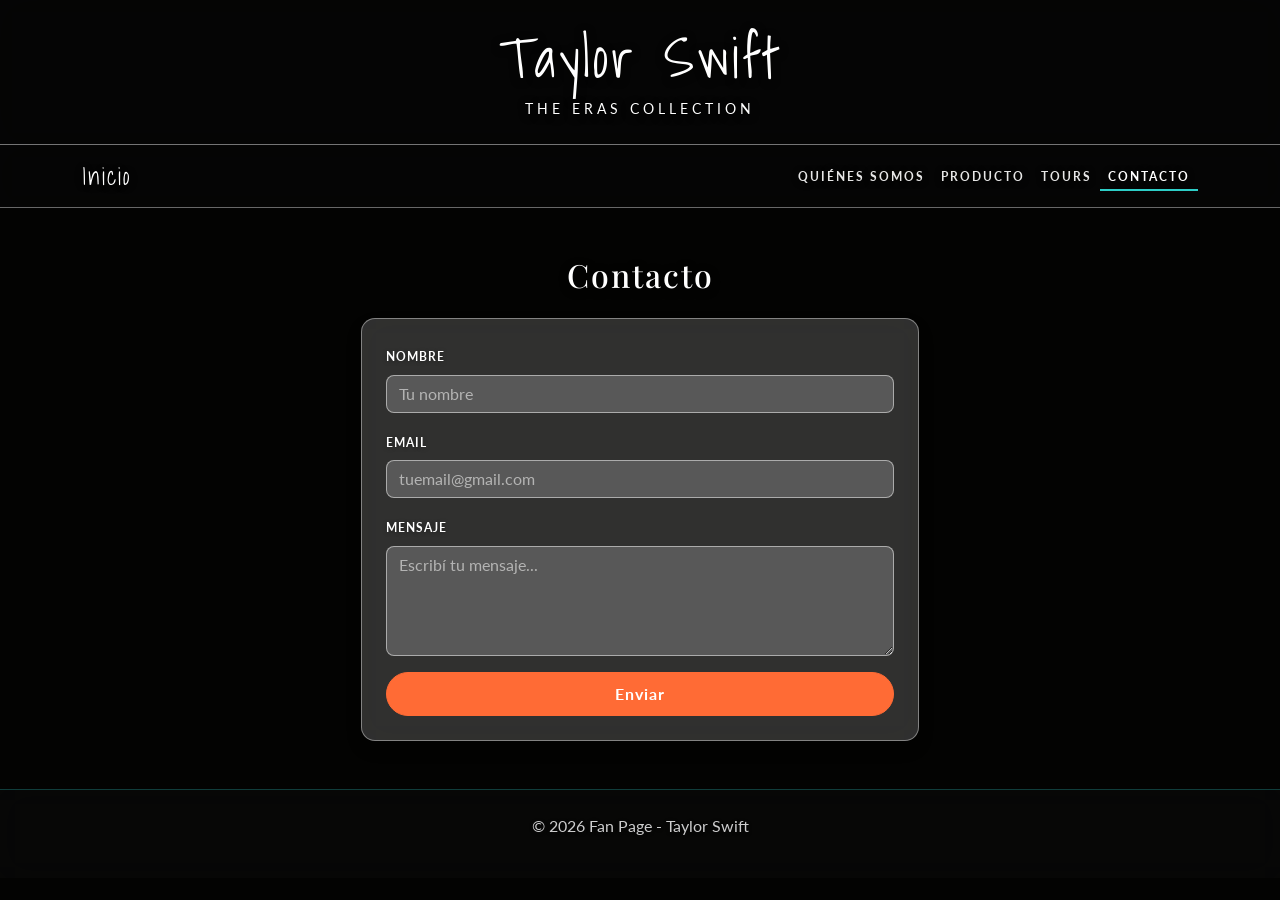
<file: pages/contacto.html>
<!DOCTYPE html>
<html lang="es">
<head>
    <meta charset="UTF-8">
    <meta name="viewport" content="width=device-width, initial-scale=1.0">
    <title>Contacto - Taylor Swift</title>

    <!-- Bootstrap -->
    <link href="https://cdn.jsdelivr.net/npm/bootstrap@5.3.2/dist/css/bootstrap.min.css" rel="stylesheet">

    <!-- CSS -->
    <link rel="stylesheet" href="../styles/style.css">
</head>

<body class="bg-black text-white">

    <!-- HEADER -->
    <header class="text-center p-4 bg-black">
        <h1 class="text-danger">Taylor Swift</h1>
        <p class="text-info">The Eras Collection</p>
    </header>

    <!-- NAV -->
    <nav class="navbar navbar-expand-lg navbar-dark bg-dark">
        <div class="container">
            <a class="navbar-brand" href="../index.html">Inicio</a>

            <button class="navbar-toggler" type="button" data-bs-toggle="collapse" data-bs-target="#menu">
                <span class="navbar-toggler-icon"></span>
            </button>

            <div class="collapse navbar-collapse" id="menu">
                <ul class="navbar-nav ms-auto">
                    <li class="nav-item"><a class="nav-link" href="quienessomos.html">Quiénes Somos</a></li>
                    <li class="nav-item"><a class="nav-link" href="producto.html">Producto</a></li>
                    <li class="nav-item"><a class="nav-link" href="tours.html">Tours</a></li>
                    <li class="nav-item"><a class="nav-link active" href="contacto.html">Contacto</a></li>
                </ul>
            </div>
        </div>
    </nav>

    <!-- MAIN -->
    <main class="container mt-5">

        <section class="text-center mb-4">
            <h2 class="text-info">Contacto</h2>
            <p>
             
            </p>
        </section>

        <section>
            <form class="w-50 mx-auto bg-dark p-4 rounded shadow">

                <div class="mb-3">
                    <label class="form-label">Nombre</label>
                    <input type="text" class="form-control" placeholder="Tu nombre">
                </div>

                <div class="mb-3">
                    <label class="form-label">Email</label>
                    <input type="email" class="form-control" placeholder="tuemail@gmail.com">
                </div>

                <div class="mb-3">
                    <label class="form-label">Mensaje</label>
                    <textarea class="form-control" rows="4" placeholder="Escribí tu mensaje..."></textarea>
                </div>

                <button type="submit" class="btn btn-info w-100">Enviar</button>

            </form>
        </section>

    </main>

    <!-- FOOTER -->
    <footer class="bg-dark text-center p-4 mt-5">
        <p>© 2026 Fan Page - Taylor Swift</p>
    </footer>

    <!-- Bootstrap JS -->
    <script src="https://cdn.jsdelivr.net/npm/bootstrap@5.3.2/dist/js/bootstrap.bundle.min.js"></script>

</body>
</html>
</file>
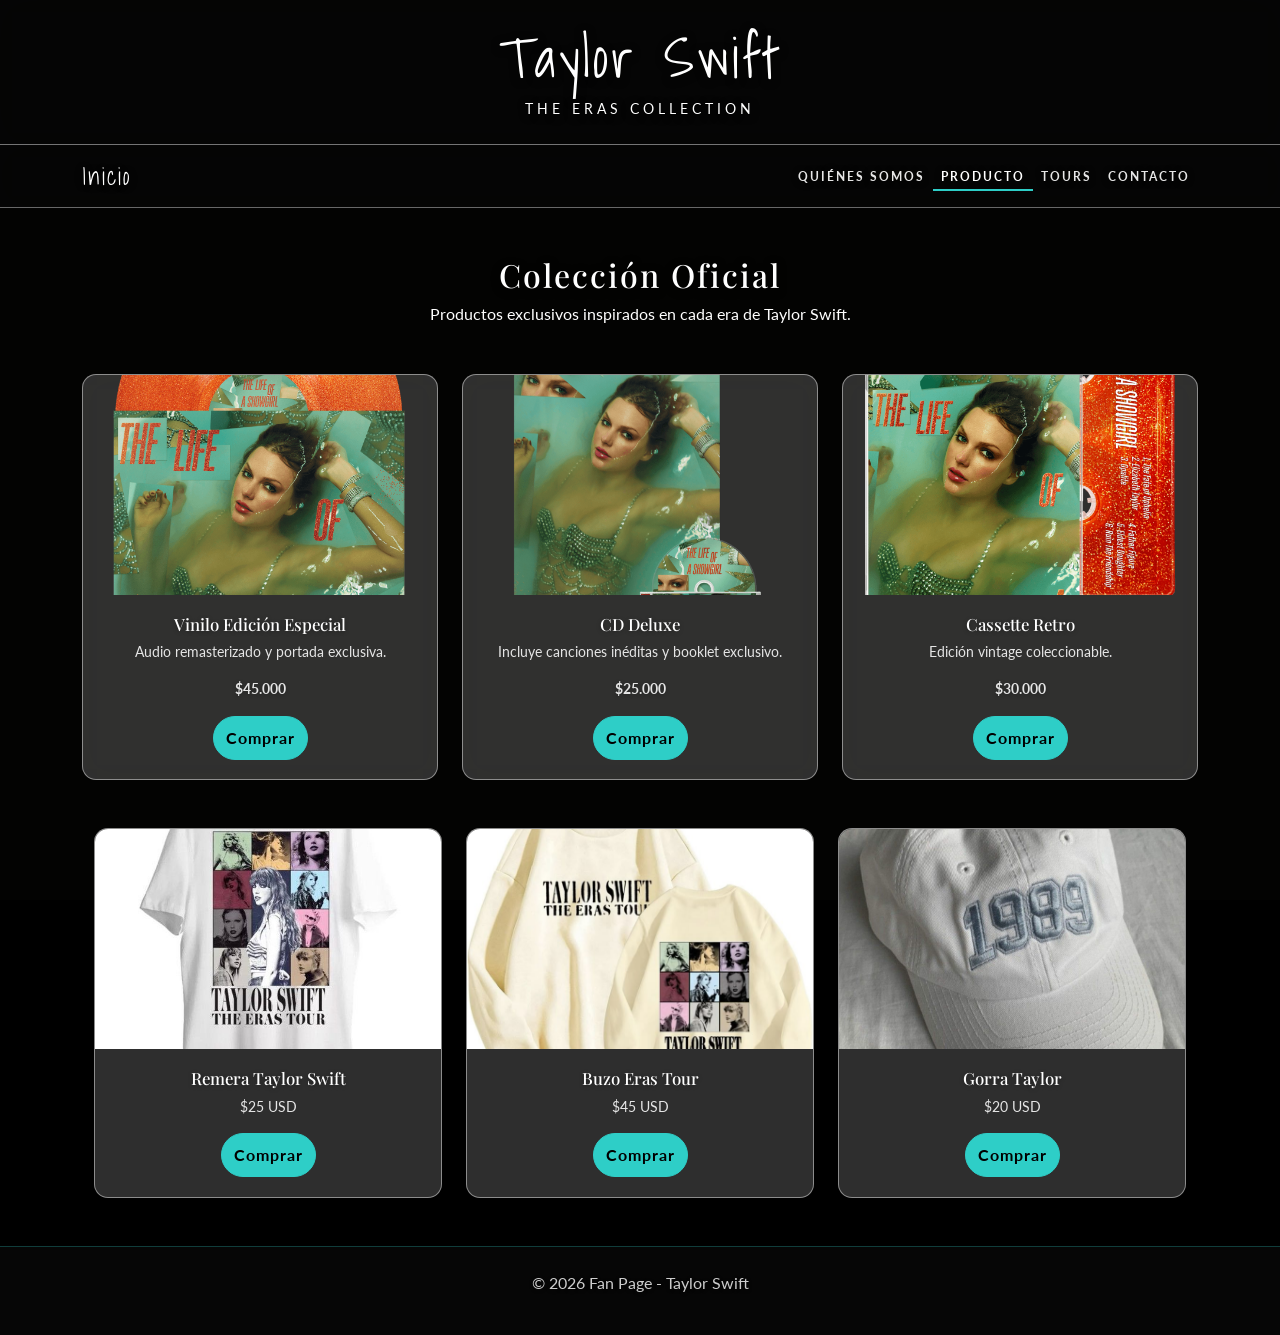
<file: pages/Oficial Store.html>
<!DOCTYPE html>
<html lang="es">
<head>
    <meta charset="UTF-8">
    <meta name="viewport" content="width=device-width, initial-scale=1.0">
    <title>Productos - Taylor Swift</title>

    <!-- Bootstrap -->
    <link href="https://cdn.jsdelivr.net/npm/bootstrap@5.3.2/dist/css/bootstrap.min.css" rel="stylesheet">

    <!-- CSS -->
    <link rel="stylesheet" href="../styles/style.css">
</head>

<body class="bg-black text-white">

    <!-- HEADER -->
    <header class="text-center p-4 bg-black">
        <h1 class="text-danger">Taylor Swift</h1>
        <p class="text-info">The Eras Collection</p>
    </header>

    <!-- NAV -->
    <nav class="navbar navbar-expand-lg navbar-dark bg-dark">
        <div class="container">
            <a class="navbar-brand" href="../index.html">Inicio</a>

            <button class="navbar-toggler" type="button" data-bs-toggle="collapse" data-bs-target="#menu">
                <span class="navbar-toggler-icon"></span>
            </button>

            <div class="collapse navbar-collapse" id="menu">
                <ul class="navbar-nav ms-auto">
                    <li class="nav-item"><a class="nav-link" href="quienessomos.html">Quiénes Somos</a></li>
                    <li class="nav-item"><a class="nav-link active" href="producto.html">Producto</a></li>
                    <li class="nav-item"><a class="nav-link" href="tours.html">Tours</a></li>
                    <li class="nav-item"><a class="nav-link" href="contacto.html">Contacto</a></li>
                </ul>
            </div>
        </div>
    </nav>

    <!-- MAIN -->
    <main class="container mt-5">
<section class="text-center mb-5">
    <h2 class="text-info">Colección Oficial</h2>
    <p>
        Productos exclusivos inspirados en cada era de Taylor Swift.
    </p>
</section>

<section class="row g-4">

    <!-- VINILO -->
    <article class="col-md-4">
        <div class="card bg-dark text-white h-100">
            <img src="../asset/vinilotaylor1.png" class="card-img-top" alt="Vinilo">
            <div class="card-body text-center">
                <h5 class="card-title">Vinilo Edición Especial</h5>
                <p>Audio remasterizado y portada exclusiva.</p>
                <p class="fw-bold">$45.000</p>
                <button class="btn btn-danger">Comprar</button>
            </div>
        </div>
    </article>

    <!-- CD -->
    <article class="col-md-4">
        <div class="card bg-dark text-white h-100">
            <img src="../asset/cdtaylor1.png" class="card-img-top" alt="CD">
            <div class="card-body text-center">
                <h5 class="card-title">CD Deluxe</h5>
                <p>Incluye canciones inéditas y booklet exclusivo.</p>
                <p class="fw-bold">$25.000</p>
                <button class="btn btn-danger">Comprar</button>
            </div>
        </div>
    </article>

    <!-- CASSETTE -->
    <article class="col-md-4">
        <div class="card bg-dark text-white h-100">
            <img src="../asset/casettetaylor1.png" class="card-img-top" alt="Cassette">
            <div class="card-body text-center">
                <h5 class="card-title">Cassette Retro</h5>
                <p>Edición vintage coleccionable.</p>
                <p class="fw-bold">$30.000</p>
                <button class="btn btn-danger">Comprar</button>
            </div>
        </div>
    </article>

</section>


<section class="container mt-5">
    <div class="row g-4">

        <!-- REMERA -->
        <div class="col-md-4">
            <div class="card bg-dark text-white h-100">
                <img src="../asset/remera1.jpg" class="card-img-top" alt="Remera">
                <div class="card-body text-center">
                    <h5 class="card-title">Remera Taylor Swift</h5>
                    <p>$25 USD</p>
                    <button class="btn btn-danger">Comprar</button>
                </div>
            </div>
        </div>

        <!-- BUZO -->
        <div class="col-md-4">
            <div class="card bg-dark text-white h-100">
                <img src="../asset/buso1.jpg" class="card-img-top" alt="Buzo">
                <div class="card-body text-center">
                    <h5 class="card-title">Buzo Eras Tour</h5>
                    <p>$45 USD</p>
                    <button class="btn btn-danger">Comprar</button>
                </div>
            </div>
        </div>

        <!-- GORRA -->
        <div class="col-md-4">
            <div class="card bg-dark text-white h-100">
                <img src="../asset/gorra1.jpg" class="card-img-top" alt="Gorra">
                <div class="card-body text-center">
                    <h5 class="card-title">Gorra Taylor</h5>
                    <p>$20 USD</p>
                    <button class="btn btn-danger">Comprar</button>
                </div>
            </div>
        </div>

    </div>
</section>

    </main>

    <!-- FOOTER -->
    <footer class="bg-dark text-center p-4 mt-5">
        <p>© 2026 Fan Page - Taylor Swift</p>
    </footer>

    <!-- Bootstrap JS -->
    <script src="https://cdn.jsdelivr.net/npm/bootstrap@5.3.2/dist/js/bootstrap.bundle.min.js"></script>

</body>
</html>
</file>
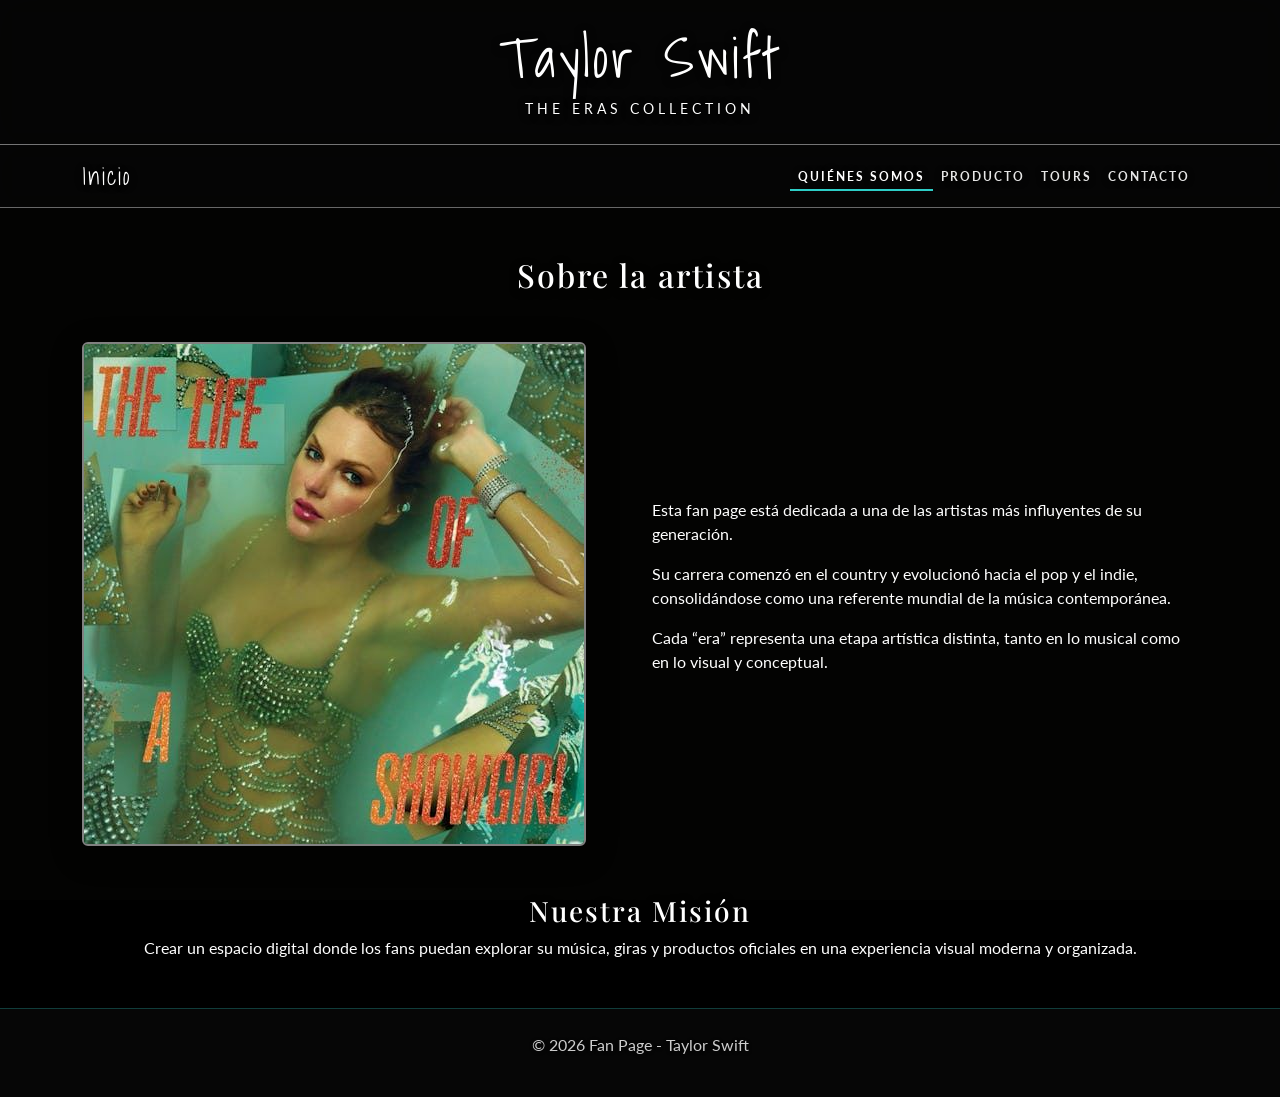
<file: pages/quienessomos.html>
<!DOCTYPE html>
<html lang="es">
<head>
    <meta charset="UTF-8">
    <meta name="viewport" content="width=device-width, initial-scale=1.0">
    <title>Quiénes Somos - Taylor Swift</title>

    <!-- Bootstrap -->
    <link href="https://cdn.jsdelivr.net/npm/bootstrap@5.3.2/dist/css/bootstrap.min.css" rel="stylesheet">

    <!-- CSS -->
    <link rel="stylesheet" href="../styles/style.css">
</head>

<body class="bg-black text-white">

    <!-- HEADER -->
    <header class="text-center p-4 bg-black">
        <h1 class="text-danger">Taylor Swift</h1>
        <p class="text-info">The Eras Collection</p>
    </header>

    <!-- NAV -->
    <nav class="navbar navbar-expand-lg navbar-dark bg-dark">
        <div class="container">
            <a class="navbar-brand" href="../index.html">Inicio</a>

            <button class="navbar-toggler" type="button" data-bs-toggle="collapse" data-bs-target="#menu">
                <span class="navbar-toggler-icon"></span>
            </button>

            <div class="collapse navbar-collapse" id="menu">
                <ul class="navbar-nav ms-auto">
                    <li class="nav-item"><a class="nav-link active" href="quienessomos.html">Quiénes Somos</a></li>
                    <li class="nav-item"><a class="nav-link" href="producto.html">Producto</a></li>
                    <li class="nav-item"><a class="nav-link" href="tours.html">Tours</a></li>
                    <li class="nav-item"><a class="nav-link" href="contacto.html">Contacto</a></li>
                </ul>
            </div>
        </div>
    </nav>

    <!-- MAIN -->
    <main class="container mt-5">

        <section class="text-center mb-5">
            <h2 class="text-info">Sobre la artista</h2>
        </section>

        <section class="row align-items-center">

            <!-- Imagen -->
            <article class="col-md-6">
                <img src="../asset/taylorfondo1.jpg" class="img-fluid rounded" alt="Taylor Swift">
            </article>

            <!-- Texto -->
            <article class="col-md-6">
                <p>
                    Esta fan page está dedicada a 
                    una de las artistas más influyentes de su generación.
                </p>

                <p>
                    Su carrera comenzó en el country y evolucionó hacia el pop y el indie,
                    consolidándose como una referente mundial de la música contemporánea.
                </p>

                <p>
                    Cada “era” representa una etapa artística distinta,
                    tanto en lo musical como en lo visual y conceptual.
                </p>
            </article>

        </section>

        <!-- Sección misión -->
        <section class="mt-5 text-center">
            <h3 class="text-danger">Nuestra Misión</h3>
            <p>
                Crear un espacio digital donde los fans puedan explorar
                su música, giras y productos oficiales en una experiencia
                visual moderna y organizada.
            </p>
        </section>

    </main>

    <!-- FOOTER -->
    <footer class="bg-dark text-center p-4 mt-5">
        <p>© 2026 Fan Page - Taylor Swift</p>
    </footer>

    <!-- Bootstrap JS -->
    <script src="https://cdn.jsdelivr.net/npm/bootstrap@5.3.2/dist/js/bootstrap.bundle.min.js"></script>

</body>
</html>
</file>
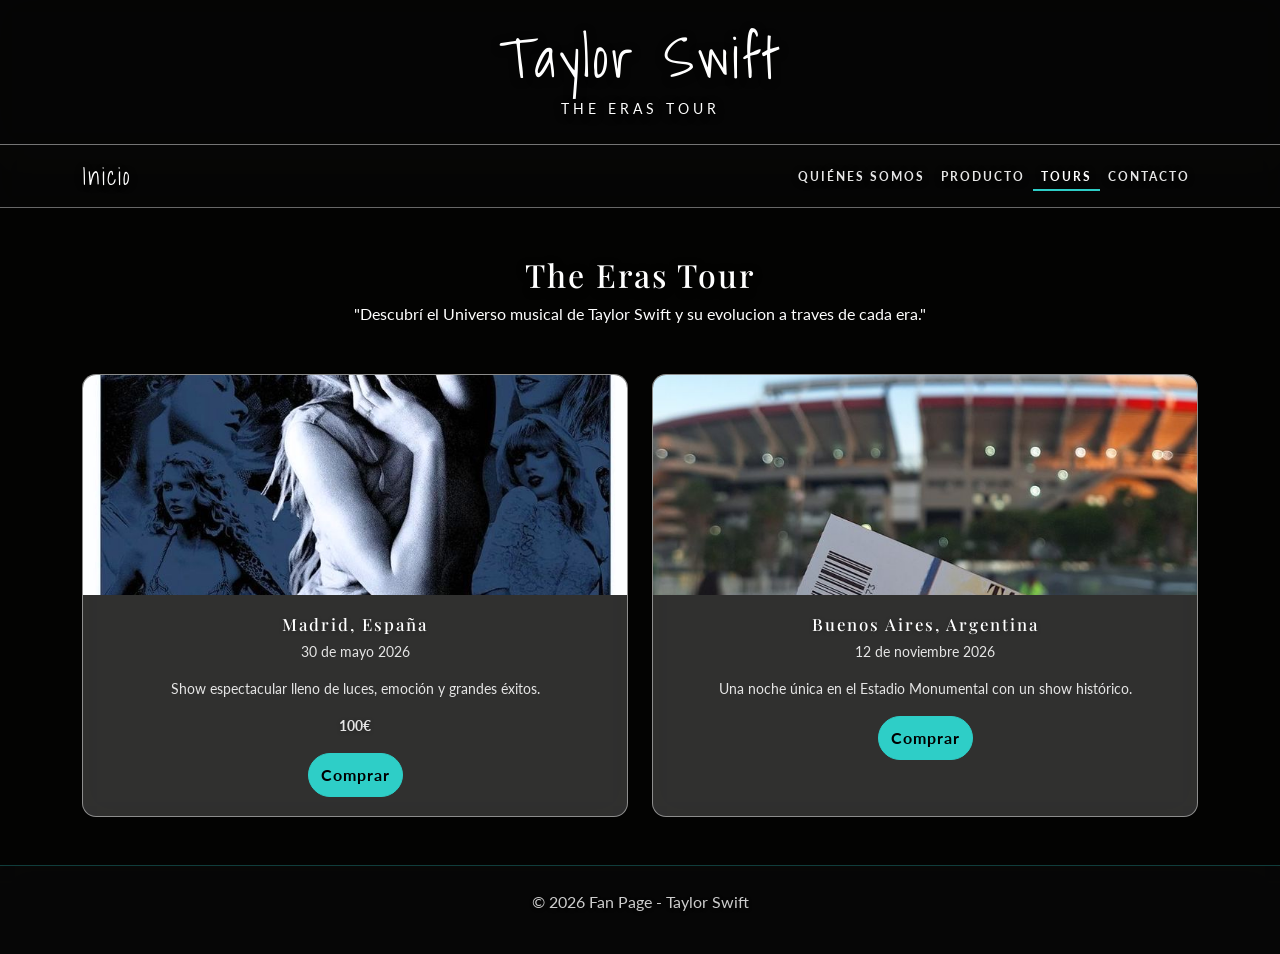
<file: pages/Tours Memories.html>
<!DOCTYPE html>
<html lang="es">
<head>
    <meta charset="UTF-8">
    <meta name="viewport" content="width=device-width, initial-scale=1.0">
    <title>Tours - Taylor Swift</title>

    <!-- Bootstrap -->
    <link href="https://cdn.jsdelivr.net/npm/bootstrap@5.3.2/dist/css/bootstrap.min.css" rel="stylesheet">

    <!-- CSS propio -->
    <link rel="stylesheet" href="../styles/style.css">
</head>

<body class="bg-black text-white">

    <!-- HEADER -->
    <header class="text-center p-4 bg-black">
        <h1 class="text-danger">Taylor Swift</h1>
        <p class="text-info">The Eras Tour</p>
    </header>

    <!-- NAV -->
    <nav class="navbar navbar-expand-lg navbar-dark bg-dark">
        <div class="container">
            <a class="navbar-brand" href="../index.html">Inicio</a>
            <button class="navbar-toggler" type="button" data-bs-toggle="collapse" data-bs-target="#menu">
                <span class="navbar-toggler-icon"></span>
            </button>

            <div class="collapse navbar-collapse" id="menu">
                <ul class="navbar-nav ms-auto">
                    <li class="nav-item"><a class="nav-link" href="quienessomos.html">Quiénes Somos</a></li>
                    <li class="nav-item"><a class="nav-link" href="producto.html">Producto</a></li>
                    <li class="nav-item"><a class="nav-link active" href="tours.html">Tours</a></li>
                    <li class="nav-item"><a class="nav-link" href="contacto.html">Contacto</a></li>
                </ul>
            </div>
        </div>
    </nav>

    <!-- MAIN -->
    <main class="container mt-5">

        <section class="text-center mb-5">
            <h2 class="text-info">The Eras Tour</h2>
            <p>
            "Descubrí el Universo musical de Taylor Swift y su evolucion a traves de cada era."
            </p>
        </section>

        <section class="row g-4">

            <!-- MADRID -->
            <article class="col-md-6">
                <div class="card bg-dark text-white h-100">
                    <img src="../asset/madridTaylor.jpg" class="card-img-top" alt="Madrid">
                    <div class="card-body text-center">
                        <h3 class="card-title">Madrid, España</h3>
                        <p>30 de mayo 2026</p>
                        <p>
                            Show espectacular lleno de luces, emoción y grandes éxitos.
                        </p>
                        <p class="fw-bold">100€</p>
                        <button class="btn btn-danger">Comprar</button>
                    </div>
                </div>
            </article>

            <!-- BUENOS AIRES -->
            <article class="col-md-6">
                <div class="card bg-dark text-white h-100">
                    <img src="../asset/taylorswiftriverplate.jpg" class="card-img-top" alt="Buenos Aires">
                    <div class="card-body text-center">
                        <h3 class="card-title">Buenos Aires, Argentina</h3>
                        <p>12 de noviembre 2026</p>
                        <p>
                            Una noche única en el Estadio Monumental con un show histórico.
                        </p>
                        <button class="btn btn-danger">Comprar</button>
                    </div>
                </div>
            </article>

        </section>

    </main>

    <!-- FOOTER -->
    <footer class="bg-dark text-center p-4 mt-5">
        <p>© 2026 Fan Page - Taylor Swift</p>
    </footer>

    <!-- Bootstrap JS -->
    <script src="https://cdn.jsdelivr.net/npm/bootstrap@5.3.2/dist/js/bootstrap.bundle.min.js"></script>

</body>
</html>
</file>
<file: styles/style.css>
/* ================================================================
  TAYLOR SWIFT — 
  Imagen visible · Overlay crema suave · Glass blanco
   ================================================================ */

@import url('https://fonts.googleapis.com/css2?family=Playfair+Display:ital,wght@0,400;0,700;1,400&family=Shadows+Into+Light&family=Lato:wght@300;400;700&display=swap');

:root {
  --teal:      #2ECEC7;
  --teal-d:    #1A9B95;
  --teal-l:    #7EEAE6;
  --orange:    #FF6B35;
  --orange-d:  #d94e12;
  --border:    rgba(46,206,199,0.35);
  /* Glass blanco — la imagen de Taylor se ve detrás */
  --glass-nav:  rgba(255,255,255,0.22);
  --glass-card: rgba(255,255,255,0.18);
  --glass-foot: rgba(255,255,255,0.25);
}

/* ── RESET ── */
*, *::before, *::after { box-sizing: border-box; margin: 0; padding: 0; }
body {
  font-family: 'Lato', sans-serif;
  min-height: 100vh;
  background: #0a3836;   /* fallback si no cargan las imgs */
  color: #fff;
}
a { text-decoration: none; color: inherit; }
::-webkit-scrollbar { width: 5px; }
::-webkit-scrollbar-track { background: rgba(255,255,255,0.1); }
::-webkit-scrollbar-thumb { background: var(--teal); border-radius: 3px; }

/* ================================================================
  FONDO ROTATIVO
  Imagen de Taylor SE VE COMPLETA — overlay crema mínimo
================================================================ */
#bgSlider {
  position: fixed;
  inset: 0;
  z-index: -2;
}
#bgSlider .bg-slide {
  position: absolute;
  inset: 0;
  background-size: cover;
  background-position: center top;
  background-repeat: no-repeat;
  opacity: 0;
  transition: opacity 1.4s ease-in-out;
}
#bgSlider .bg-slide.active { opacity: 1; }

/* Overlay crema suave — solo 20%, Taylor se ve clara */
body::before {
  content: '';
  position: fixed;
  inset: 0;
  z-index: -1;
  background: rgba(255, 245, 230, 0.20);
  pointer-events: none;
}

body > *:not(#bgSlider) { position: relative; z-index: 1; }

@media (max-width: 768px) {
  #bgSlider .bg-slide { background-attachment: scroll; }
}

/* ================================================================
  TIPOGRAFÍA
================================================================ */
h1 {
  font-family: 'Shadows Into Light', cursive !important;
  font-size: clamp(2.2rem, 5vw, 3.5rem) !important;
  letter-spacing: 3px !important;
}
h2, h3 { font-family: 'Playfair Display', serif !important; letter-spacing: 2px !important; }
h4, h5, h6 { font-family: 'Playfair Display', serif !important; }
p, label, input, textarea, select { font-family: 'Lato', sans-serif !important; }

/* ================================================================
  HEADER — glass blanco
================================================================ */
header {
  background: var(--glass-nav) !important;
  backdrop-filter: blur(18px) !important;
  -webkit-backdrop-filter: blur(18px) !important;
  border-bottom: 1px solid rgba(255,255,255,0.45) !important;
  padding: 1.2rem 1rem !important;
}
header h1 {
  font-family: 'Shadows Into Light', cursive !important;
  color: #fff !important;
  text-shadow: 0 2px 12px rgba(0,0,0,0.55) !important;
}
header p {
  color: var(--orange) !important;
  letter-spacing: 4px !important;
  text-transform: uppercase !important;
  font-size: 0.85rem !important;
  margin: 0 !important;
  text-shadow: 0 1px 6px rgba(0,0,0,0.4) !important;
}

/* ================================================================
  NAVBAR — glass blanco translúcido
================================================================ */
.navbar,
.navbar.bg-dark,
nav.navbar {
  background: var(--glass-nav) !important;
  backdrop-filter: blur(20px) !important;
  -webkit-backdrop-filter: blur(20px) !important;
  border-bottom: 1px solid rgba(255,255,255,0.40) !important;
}
.navbar-brand {
  font-family: 'Shadows Into Light', cursive !important;
  font-size: 1.5rem !important;
  color: #fff !important;
  letter-spacing: 2px !important;
  text-shadow: 0 1px 8px rgba(0,0,0,0.45) !important;
}
.navbar-brand:hover { color: var(--teal-l) !important; }
.nav-link {
  color: rgba(255,255,255,0.90) !important;
  font-family: 'Lato', sans-serif !important;
  font-size: 0.78rem !important;
  letter-spacing: 2px !important;
  text-transform: uppercase !important;
  font-weight: 700 !important;
  text-shadow: 0 1px 4px rgba(0,0,0,0.40) !important;
  border-bottom: 2px solid transparent !important;
  padding-bottom: 3px !important;
  transition: all 0.2s !important;
}
.nav-link:hover,
.nav-link.active {
  color: #fff !important;
  border-bottom-color: var(--teal) !important;
}
.navbar-toggler { border-color: rgba(255,255,255,0.55) !important; }
.navbar-toggler-icon { filter: brightness(0) invert(1) !important; }

/* ================================================================
  TÍTULOS
================================================================ */
.text-danger { color: #fff !important; text-shadow: 0 2px 8px rgba(0,0,0,0.5) !important; }
.text-info   { color: #fff !important; text-shadow: 0 2px 8px rgba(0,0,0,0.5) !important; }

/* ================================================================
  CARDS — glass blanco translúcido
================================================================ */
.card,
.card.bg-dark,
div.card {
  background: var(--glass-card) !important;
  backdrop-filter: blur(16px) !important;
  -webkit-backdrop-filter: blur(16px) !important;
  border: 1px solid rgba(255,255,255,0.45) !important;
  border-radius: 14px !important;
  transition: transform 0.3s, box-shadow 0.3s, border-color 0.3s !important;
  color: #fff !important;
  overflow: hidden !important;
}
.card:hover {
  transform: translateY(-6px) !important;
  box-shadow: 0 16px 40px rgba(0,0,0,0.25) !important;
  border-color: rgba(255,255,255,0.70) !important;
}
.card-img-top {
  height: 220px !important;
  object-fit: cover !important;
  transition: transform 0.4s !important;
}
.card:hover .card-img-top { transform: scale(1.04) !important; }
.card-title {
  font-family: 'Playfair Display', serif !important;
  color: #fff !important;
  font-size: 1.05rem !important;
  text-shadow: 0 1px 4px rgba(0,0,0,0.35) !important;
}
.card-body { padding: 1.2rem !important; }
.card-body p { color: rgba(255,255,255,0.82) !important; font-size: 0.87rem !important; }
.fw-bold { color: var(--orange) !important; font-size: 1.05rem !important; text-shadow: 0 1px 4px rgba(0,0,0,0.3) !important; }

/* ================================================================
  BOTONES
================================================================ */
.btn-danger {
  background: var(--teal) !important;
  border-color: var(--teal) !important;
  color: #000 !important;
  font-weight: 700 !important;
  border-radius: 30px !important;
  letter-spacing: 1px !important;
  font-family: 'Lato', sans-serif !important;
  transition: all 0.25s !important;
}
.btn-danger:hover {
  background: #fff !important;
  border-color: #fff !important;
  color: var(--teal-d) !important;
  transform: scale(1.05) !important;
  box-shadow: 0 4px 18px rgba(0,0,0,0.25) !important;
}
.btn-info {
  background: var(--orange) !important;
  border-color: var(--orange) !important;
  color: #fff !important;
  font-weight: 700 !important;
  border-radius: 30px !important;
  letter-spacing: 1px !important;
  font-family: 'Lato', sans-serif !important;
  transition: all 0.25s !important;
}
.btn-info:hover {
  background: #fff !important;
  color: var(--orange-d) !important;
  transform: scale(1.05) !important;
}
.btn-outline-light {
  border-color: rgba(255,255,255,0.80) !important;
  color: #fff !important;
  border-radius: 30px !important;
  font-weight: 700 !important;
  transition: all 0.25s !important;
}
.btn-outline-light:hover {
  background: rgba(255,255,255,0.25) !important;
  color: #fff !important;
  transform: scale(1.05) !important;
}
.btn-primary {
  background: var(--teal) !important;
  border-color: var(--teal) !important;
  color: #000 !important;
  font-weight: 700 !important;
  border-radius: 30px !important;
}
.btn-primary:hover {
  background: var(--orange) !important;
  border-color: var(--orange) !important;
  color: #fff !important;
}

/* ================================================================
  FORMULARIOS — glass blanco
================================================================ */
.form-control,
.form-select {
  background: rgba(255,255,255,0.20) !important;
  border: 1px solid rgba(255,255,255,0.50) !important;
  color: #fff !important;
  border-radius: 8px !important;
}
.form-control:focus,
.form-select:focus {
  background: rgba(255,255,255,0.30) !important;
  border-color: var(--teal) !important;
  box-shadow: 0 0 0 3px rgba(46,206,199,0.25) !important;
}
.form-control::placeholder { color: rgba(255,255,255,0.55) !important; }
.form-label {
  color: #fff !important;
  font-weight: 700 !important;
  font-size: 0.78rem !important;
  text-transform: uppercase !important;
  letter-spacing: 1px !important;
  text-shadow: 0 1px 4px rgba(0,0,0,0.35) !important;
}
form.bg-dark {
  background: var(--glass-card) !important;
  backdrop-filter: blur(16px) !important;
  -webkit-backdrop-filter: blur(16px) !important;
  border: 1px solid rgba(255,255,255,0.40) !important;
  border-radius: 14px !important;
}

/* ================================================================
  FOOTER — glass blanco
================================================================ */
footer,
footer.bg-dark {
  background: var(--glass-foot) !important;
  backdrop-filter: blur(20px) !important;
  -webkit-backdrop-filter: blur(20px) !important;
  border-top: 1px solid rgba(255,255,255,0.40) !important;
}
footer p {
  color: rgba(255,255,255,0.75) !important;
  text-shadow: 0 1px 4px rgba(0,0,0,0.3) !important;
}

/* ================================================================
  IMAGEN HERO
================================================================ */
.img-fluid.rounded {
  border: 2px solid rgba(255,255,255,0.50) !important;
  box-shadow: 0 8px 32px rgba(0,0,0,0.30) !important;
}

/* ================================================================
  REPRODUCTOR FLOTANTE — glass blanco
================================================================ */
#tsPlayer {
  position: fixed;
  bottom: 2.5rem;
  right: 2.5rem;
  z-index: 9999;
  width: 255px;
  background: rgba(255,255,255,0.25);
  backdrop-filter: blur(22px);
  -webkit-backdrop-filter: blur(22px);
  border: 1px solid rgba(255,255,255,0.55);
  border-radius: 16px;
  padding: 0.9rem 1rem;
  box-shadow: 0 8px 32px rgba(0,0,0,0.20);
  animation: playerFloat 4s ease-in-out infinite;
  left: 1%;

}
@keyframes playerFloat {
  0%,100% { transform: translateY(0); }
  50%      { transform: translateY(-8px); }
}
#tsPlayer:hover { animation-play-state: paused; }

.player-song {
  font-family: 'Playfair Display', serif !important;
  font-size: 0.82rem;
  color: #fff;
  font-weight: 700;
  white-space: nowrap;
  overflow: hidden;
  text-overflow: ellipsis;
  margin-bottom: 0.2rem;
  text-shadow: 0 1px 4px rgba(0,0,0,0.4);
}
.player-artist {
  font-size: 0.65rem;
  color: rgba(255,255,255,0.70);
  margin-bottom: 0.65rem;
  letter-spacing: 1px;
  text-transform: uppercase;
}
.player-bar-wrap {
  width: 100%; height: 3px;
  background: rgba(255,255,255,0.30);
  border-radius: 3px; margin-bottom: 0.65rem;
  cursor: pointer;
}
.player-bar-fill {
  height: 100%;
  background: linear-gradient(to right, var(--teal), var(--orange));
  border-radius: 3px; width: 0%;
  transition: width 0.5s linear;
  pointer-events: none;
}
.player-controls {
  display: flex; align-items: center;
  justify-content: space-between; gap: 0.35rem;
}
.player-btn {
  background: none; border: none;
  color: rgba(255,255,255,0.85);
  font-size: 1rem; cursor: pointer;
  padding: 0.2rem 0.35rem;
  border-radius: 6px;
  transition: color 0.2s, background 0.2s;
  line-height: 1;
}
.player-btn:hover { color: #fff; background: rgba(255,255,255,0.20); }
.player-btn.play-main {
  background: var(--teal);
  color: #000; border-radius: 50%;
  width: 36px; height: 36px;
  display: flex; align-items: center; justify-content: center;
  font-size: 0.85rem; flex-shrink: 0;
  box-shadow: 0 2px 10px rgba(46,206,199,0.50);
}
.player-btn.play-main:hover { background: var(--orange); color: #fff; }
.player-btn.play-main.playing { background: var(--orange); color: #fff; }
.player-vol {
  -webkit-appearance: none; appearance: none;
  width: 52px; height: 3px;
  background: rgba(255,255,255,0.30);
  border-radius: 3px; cursor: pointer; outline: none;
}
.player-vol::-webkit-slider-thumb {
  -webkit-appearance: none; width: 10px; height: 10px;
  border-radius: 50%; background: #fff; cursor: pointer;
}

/* ── DOTS del fondo ── */
.bg-dots {
  position: fixed; bottom: 1.5rem; left: 50%;
  transform: translateX(-50%); z-index: 9998;
  display: flex; gap: 6px;
}
.bg-dot {
  width: 7px; height: 7px; border-radius: 50%;
  background: rgba(255,255,255,0.40);
  border: 1px solid rgba(255,255,255,0.60);
  cursor: pointer; transition: all 0.3s;
}
.bg-dot.active {
  background: #fff;
  border-color: #fff;
  transform: scale(1.3);
}

/* ================================================================
  RESPONSIVE MÓVIL
================================================================ */
@media (max-width: 768px) {
  .navbar-brand { font-size: 1.2rem !important; }
  .nav-link { font-size: 0.72rem !important; padding: 0.4rem 0.5rem !important; }
  header h1 { font-size: 1.9rem !important; }
  header p  { font-size: 0.72rem !important; }
  #tsPlayer { width: 200px !important; right: 0.7rem !important; bottom: 0.7rem !important; }
  .player-song { font-size: 0.70rem !important; }
  .bg-dots { bottom: 5.5rem !important; }
  .w-50 { width: 100% !important; }
  form.w-50 { width: 100% !important; }
  .col-md-4, .col-md-6, .col-md-3 { margin-bottom: 1rem; }
}
@media (max-width: 480px) {
  #tsPlayer { width: 175px !important; }
  .player-vol { display: none !important; }
}

/* ================================================================
  ACCESIBILIDAD + CONTRASTE + FOCO
================================================================ */

/* Skip to content — accesibilidad teclado */
#skip-link {
  position: absolute;
  top: -100%;
  left: 1rem;
  background: var(--teal);
  color: #000;
  padding: 0.5rem 1.2rem;
  border-radius: 0 0 8px 8px;
  font-weight: 700;
  font-size: 0.85rem;
  z-index: 99999;
  text-decoration: none;
  transition: top 0.2s;
}
#skip-link:focus { top: 0; }

/* Foco visible para navegación por teclado */
.keyboard-nav *:focus {
  outline: 3px solid var(--teal) !important;
  outline-offset: 3px !important;
}
.keyboard-nav .player-btn:focus,
.keyboard-nav .like-btn:focus,
.keyboard-nav .btn-danger:focus,
.keyboard-nav .btn-info:focus {
  outline: 3px solid #fff !important;
  outline-offset: 2px !important;
}

/* Formularios — errores de validación */
.form-error {
  background: rgba(230,57,70,0.18);
  border: 1px solid rgba(230,57,70,0.55);
  border-radius: 8px;
  padding: 0.65rem 1rem;
  color: #fff;
  font-size: 0.82rem;
  margin-bottom: 0.85rem;
  display: none;
}
.form-field-error {
  border-color: rgba(230,57,70,0.70) !important;
}
.form-field-ok {
  border-color: rgba(46,206,199,0.60) !important;
}

/* Contraste mínimo WCAG AA — texto sobre glass blanco */
.card-body p,
.card-body small { color: rgba(255,255,255,0.88) !important; }
footer p          { color: rgba(255,255,255,0.80) !important; }
.nav-link         { text-shadow: 0 1px 6px rgba(0,0,0,0.55) !important; }

/* ARIA live regions */
#sr-announcer { position:absolute; left:-9999px; width:1px; height:1px; overflow:hidden; }

/* Botones — tamaño mínimo accesible 44x44px */
.btn-danger, .btn-info, .btn-primary {
  min-height: 44px !important;
  min-width: 44px !important;
}
.like-btn   { min-height: 36px !important; }
.player-btn { min-height: 36px !important; min-width: 36px !important; }

/* ================================================================
  FIXES — Fondo visible + Skip link oculto + Navbar sin franja negra
================================================================ */

/* 1. SKIP LINK — completamente invisible hasta Tab */
#skip-link {
  position: absolute !important;
  top: -999px !important;
  left: -999px !important;
  width: 1px; height: 1px;
  overflow: hidden;
  font-size: 0;
  opacity: 0;
}
#skip-link:focus {
  position: fixed !important;
  top: 0.5rem !important;
  left: 50% !important;
  transform: translateX(-50%) !important;
  width: auto; height: auto;
  font-size: 0.8rem;
  opacity: 1;
  z-index: 99999;
  background: var(--teal);
  color: #000;
  padding: 0.5rem 1.2rem;
  border-radius: 8px;
  font-weight: 700;
}

/* 2. FONDO — asegurar que bgSlider se vea SIN overlay negro */
#bgSlider {
  position: fixed !important;
  inset: 0 !important;
  z-index: -2 !important;
  background: #0a3836;
}
#bgSlider .bg-slide {
  position: absolute !important;
  inset: 0 !important;
  background-size: cover !important;
  background-position: center center !important;
  background-repeat: no-repeat !important;
  opacity: 0;
  transition: opacity 1.4s ease-in-out;
}
#bgSlider .bg-slide.active { opacity: 1 !important; }

/* Overlay crema MUY suave — Taylor se ve clara */
body::before {
  content: '' !important;
  position: fixed !important;
  inset: 0 !important;
  z-index: -1 !important;
  background: rgba(10, 8, 6, 0.38) !important;
  pointer-events: none !important;
}

/* 3. NAVBAR y HEADER — sin fondo negro sólido, glass transparente */
header,
header.bg-black,
.navbar.bg-dark,
nav.navbar.bg-dark,
.navbar-dark.bg-dark {
  background: rgba(10, 10, 10, 0.45) !important;
  backdrop-filter: blur(18px) !important;
  -webkit-backdrop-filter: blur(18px) !important;
}

/* 4. FOOTER — glass, no negro sólido */
footer,
footer.bg-dark {
  background: rgba(10, 10, 10, 0.62) !important;
  backdrop-filter: blur(16px) !important;
  -webkit-backdrop-filter: blur(16px) !important;
  border-top: 1px solid rgba(46,206,199,0.28) !important;
}

/* 5. BOTONES REDES SOCIALES en footer */
.social-footer {
  display: flex;
  justify-content: center;
  gap: 0.6rem;
  flex-wrap: wrap;
  margin: 1rem 0;
}
.social-footer a {
  display: inline-flex;
  align-items: center;
  justify-content: center;
  width: 42px; height: 42px;
  border-radius: 50%;
  border: 1px solid rgba(255,255,255,0.30);
  color: rgba(255,255,255,0.70);
  font-size: 1.1rem;
  text-decoration: none;
  transition: all 0.2s;
  background: rgba(255,255,255,0.06);
}
.social-footer a:hover {
  border-color: var(--teal);
  color: var(--teal);
  background: rgba(46,206,199,0.12);
  transform: scale(1.10);
}
.oficial-link {
  display: inline-flex;
  align-items: center;
  gap: 0.5rem;
  background: linear-gradient(135deg, var(--teal), var(--teal-d));
  color: #000 !important;
  font-weight: 800;
  font-size: 0.75rem;
  letter-spacing: 2px;
  text-transform: uppercase;
  padding: 0.75rem 2rem;
  border-radius: 50px;
  text-decoration: none;
  margin-bottom: 1rem;
  transition: all 0.3s;
  font-family: 'Lato', sans-serif;
}
.oficial-link:hover {
  background: linear-gradient(135deg, var(--orange), #d94e12);
  color: #fff !important;
  transform: translateY(-2px);
}

/* 6. REPRODUCTOR — más separado del borde */
#tsPlayer {
  right: 2.5rem !important;
  bottom: 2rem !important;
  width: 245px !important;
}
@media (max-width: 768px) {
  #tsPlayer { right: 0.5rem !important; width: 190px !important; }
}

/* ── ERA CARDS CON FOTO DE ÁLBUM ── */
.era-card {
  position: relative;
  border-radius: 14px;
  overflow: hidden;
  cursor: pointer;
  transition: transform 0.35s, box-shadow 0.35s;
  aspect-ratio: 1;
  background: rgba(10,10,10,0.60);
  border: 1px solid rgba(255,255,255,0.15);
}
.era-card:hover {
  transform: translateY(-8px) scale(1.03);
  box-shadow: 0 20px 48px rgba(0,0,0,0.60);
  border-color: rgba(46,206,199,0.60);
}
.era-img {
  position: absolute;
  inset: 0;
  width: 100%;
  height: 100%;
  object-fit: cover;
  z-index: 1;
  transition: transform 0.4s;
}
.era-card:hover .era-img { transform: scale(1.06); }
.era-overlay {
  position: absolute;
  inset: 0;
  background: linear-gradient(to top, rgba(0,0,0,0.88) 0%, rgba(0,0,0,0.10) 55%, transparent 100%);
  z-index: 2;
}
.era-info {
  position: relative;
  z-index: 3;
  padding: 0.85rem 0.9rem 0.8rem;
  width: 100%;
  margin-top: auto;
  align-self: flex-end;
}
.era-name {
  font-family: 'Playfair Display', serif;
  font-size: 0.95rem;
  font-weight: 700;
  color: #fff;
  line-height: 1.1;
  margin-bottom: 0.15rem;
  text-shadow: 0 1px 4px rgba(0,0,0,0.8);
}
.era-year {
  font-size: 0.62rem;
  font-weight: 700;
  letter-spacing: 2px;
  text-transform: uppercase;
  color: rgba(255,255,255,0.55);
}
.era-song {
  font-size: 0.68rem;
  color: rgba(255,255,255,0.45);
  margin-top: 0.15rem;
  font-style: italic;
  white-space: nowrap;
  overflow: hidden;
  text-overflow: ellipsis;
}
.eras-grid {
  display: grid;
  grid-template-columns: repeat(auto-fill, minmax(150px, 1fr));
  gap: 1rem;
  margin-bottom: 3rem;
}
</file>
